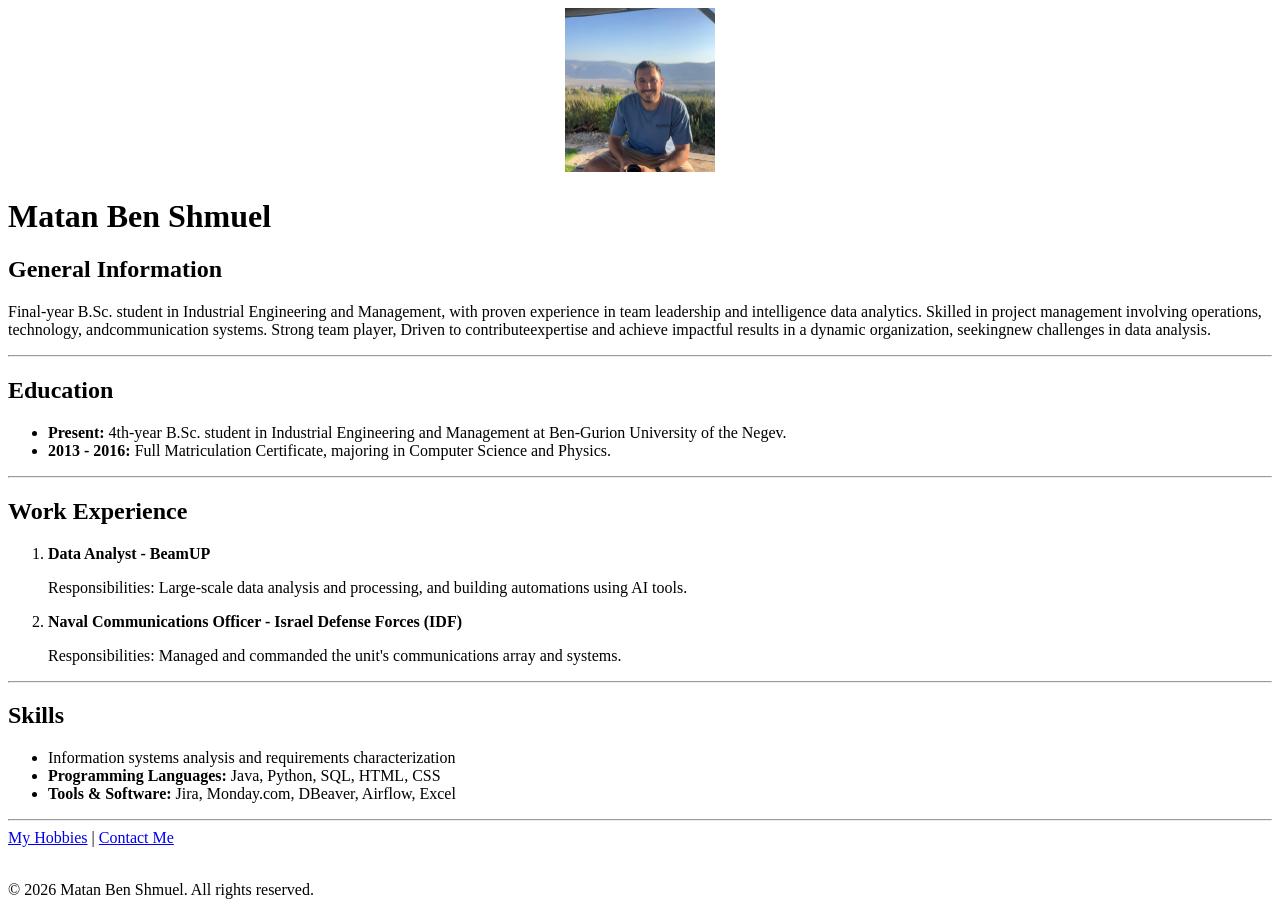
<file: hw1/Index.html>
<!DOCTYPE html>
<html lang="en" dir="ltr">
<head>
    <meta charset="UTF-8">
    <title>My Resume</title>
</head>
<body>

    <center>
        <img src="images/me.jpeg" alt="Matan's Profile Picture" width="150">
    </center>

    <h1>Matan Ben Shmuel</h1>
    
    <h2>General Information</h2>
    <p>Final-year B.Sc. student in Industrial Engineering and Management, 
        with proven experience in team leadership and intelligence data analytics.
        Skilled in project management involving operations, technology, andcommunication systems.
        Strong team player, Driven to contributeexpertise and achieve impactful results in a dynamic organization, 
        seekingnew challenges in data analysis.</p>

    <hr>

    <h2>Education</h2>
    <ul>
        <li><strong>Present:</strong> 4th-year B.Sc. student in Industrial Engineering and Management at Ben-Gurion University of the Negev.</li>
        <li><strong>2013 - 2016:</strong> Full Matriculation Certificate, majoring in Computer Science and Physics.</li>
    </ul>

    <hr>

    <h2>Work Experience</h2>
    <ol>
        <li>
            <strong>Data Analyst - BeamUP</strong>
            <p>Responsibilities: Large-scale data analysis and processing, and building automations using AI tools.</p>
        </li>
        <li>
            <strong>Naval Communications Officer - Israel Defense Forces (IDF)</strong>
            <p>Responsibilities: Managed and commanded the unit's communications array and systems.</p>
        </li>
    </ol>

    <hr>

    <h2>Skills</h2>
    <ul>
        <li>Information systems analysis and requirements characterization</li>
        <li><strong>Programming Languages:</strong> Java, Python, SQL, HTML, CSS</li>
        <li><strong>Tools & Software:</strong> Jira, Monday.com, DBeaver, Airflow, Excel</li>
    </ul>

    <hr>

    <a href="hobbies.html">My Hobbies</a> | <a href="contact.html">Contact Me</a>

    <br><br>
    
    <footer>
        <p>© 2026 Matan Ben Shmuel. All rights reserved.</p>
    </footer>

</body>
</html>
</file>
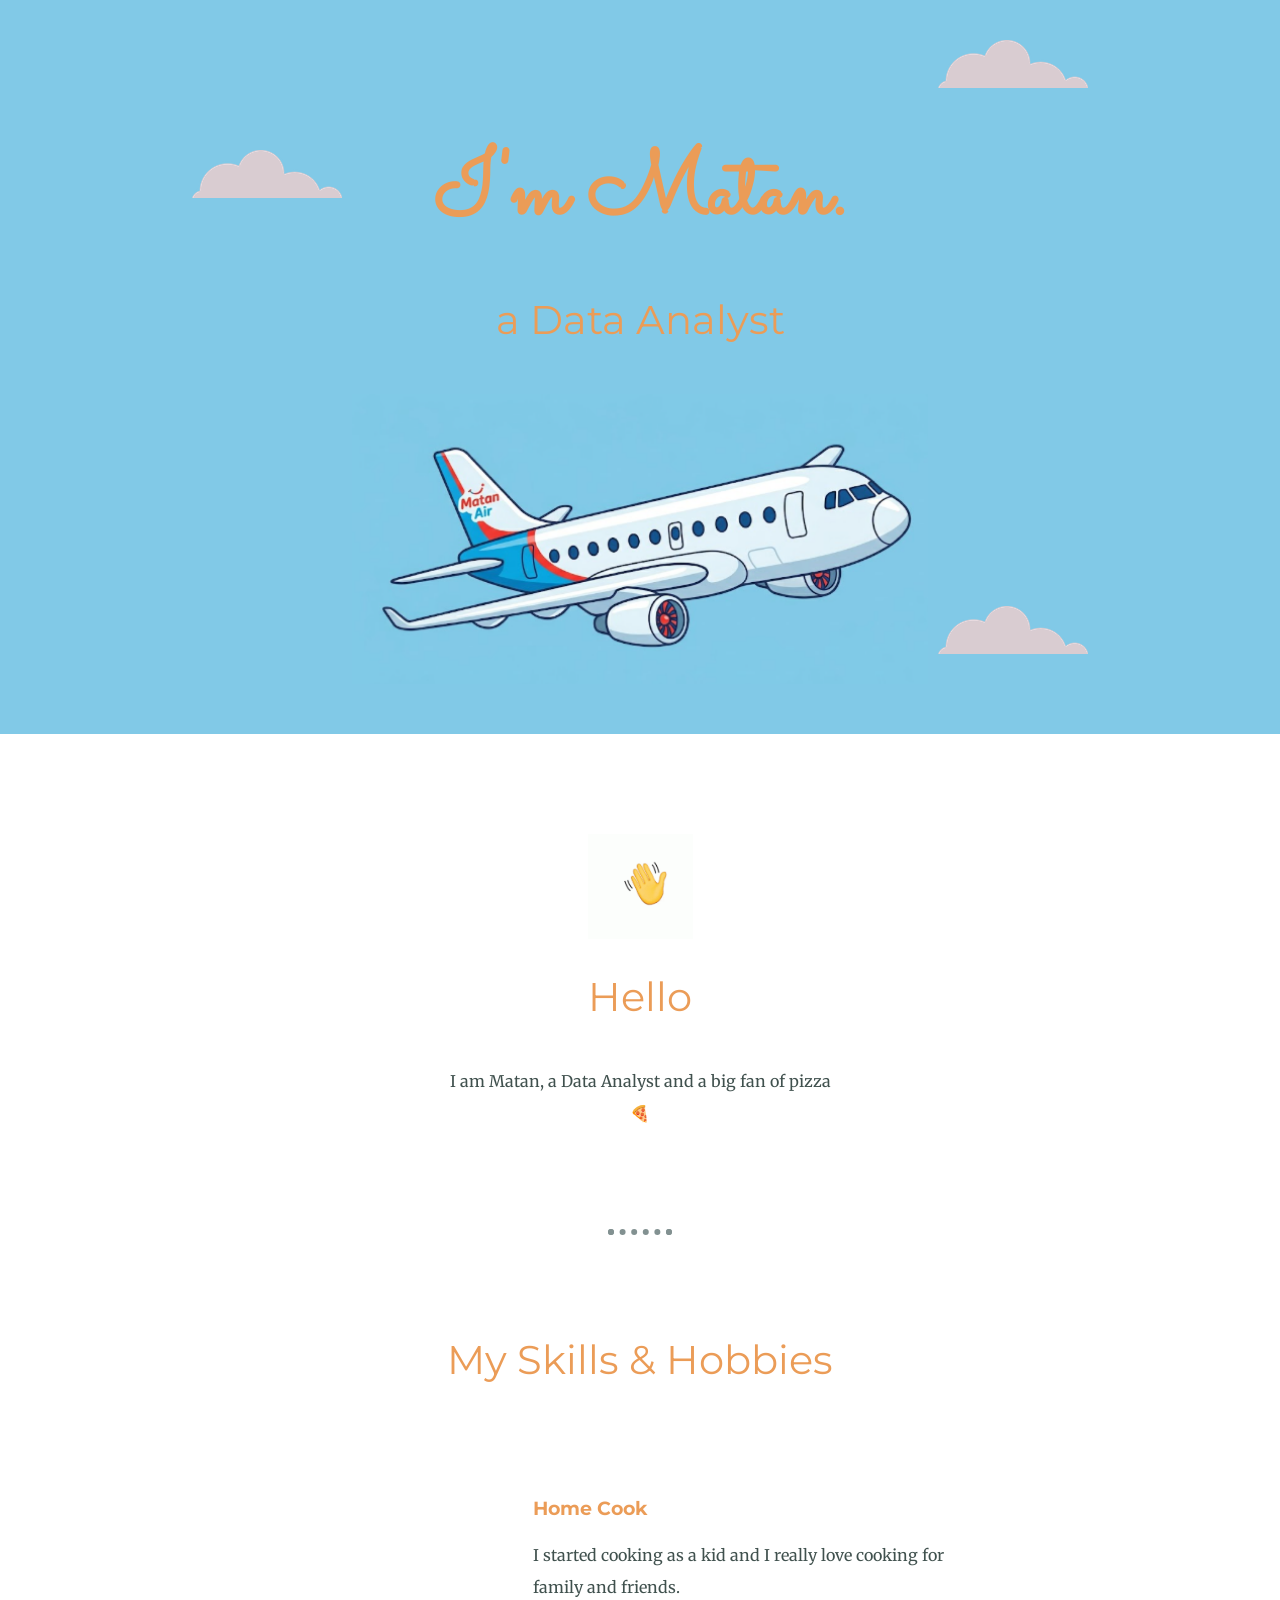
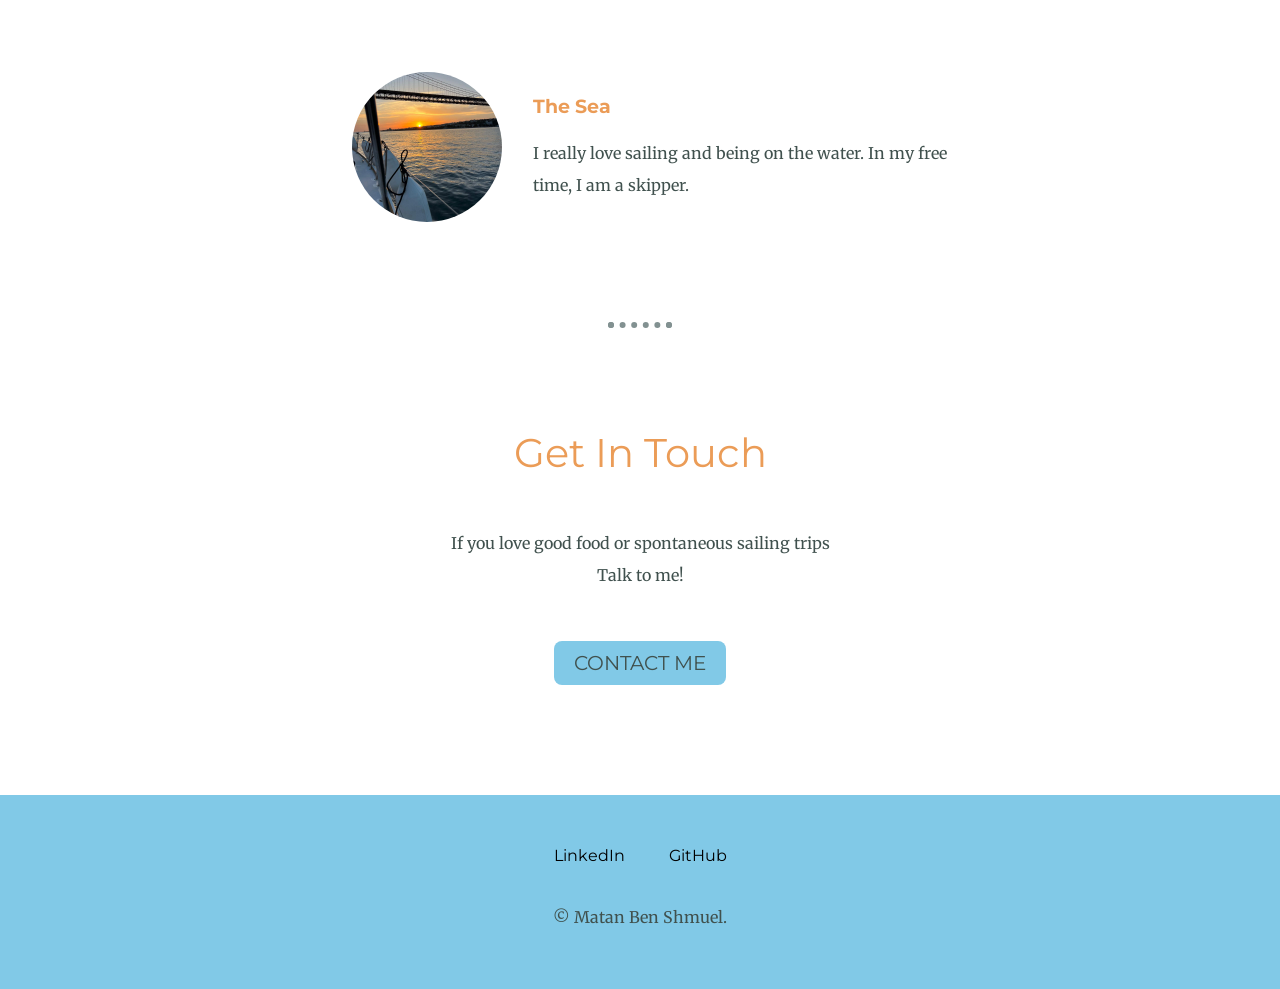
<file: hw2/Index.html>
<!DOCTYPE html>
<html lang="en" dir="ltr">
<head>
  <meta charset="UTF-8">
  <title>Matan Ben Shmuel</title>
  
  <link rel="stylesheet" href="styles.css">
  <link rel="preconnect" href="https://fonts.googleapis.com">
  <link rel="preconnect" href="https://fonts.gstatic.com" crossorigin>
  <link href="https://fonts.googleapis.com/css2?family=Merriweather:ital,wght@0,300;0,400;0,700;0,900;1,300;1,400;1,700;1,900&family=Sacramento&family=Montserrat:wght@400;700&display=swap" rel="stylesheet">
</head>

<body>
  
  <div class="top-container">
    <img class="top-cloud" src="images/cloud.png" alt="cloud">
    <img class="middle-left-cloud" src="images/cloud.png" alt="cloud">
    
    <div class="title-text">
      <h1>I'm Matan.</h1>
      <h2>a Data Analyst</h2>
    </div>
    
    <img class="airplane" src="images/airplan.png" alt="airplane">
    <img class="airplane-cloud" src="images/cloud.png" alt="cloud">
  </div>

  <div class="middle-container">
    
    <div class="profile">
      <img src="images/waving.gif" alt="waving-hand" id="waving">
      <h2>Hello</h2>
      <p class="intro">I am Matan, a Data Analyst and a big fan of pizza 🍕</p>
    </div>

    <hr>

    <div class="skills">
      <h2>My Skills & Hobbies</h2>
      <div class="parent">
        
        <div class="media-container">
          <video src="images/cat cooking.mp4" autoplay loop muted playsinline class="circular-media"></video>
        </div>
        <div class="text-container">
          <h3>Home Cook</h3>
          <p>I started cooking as a kid and I really love cooking for family and friends.</p>
        </div>
        
        <div class="media-container">
          <img src="images/sail boat.jpeg" alt="sailboat" class="circular-media">
        </div>
        <div class="text-container">
          <h3>The Sea</h3>
          <p>I really love sailing and being on the water. In my free time, I am a skipper.</p>
        </div>
        
      </div>

      <hr>

      <div class="contact-me">
        <h2>Get In Touch</h2>
        <p class="contact-message">If you love good food or spontaneous sailing trips <br> Talk to me!</p>
        <a class="btn" href="mailto:matanbs42@gmail.com">CONTACT ME</a>
      </div>
      
    </div>
  </div>
  
  <div class="bottom-container">
    <a class="footer-link" href="https://www.linkedin.com/in/matan-ben-shmuel-23049926b/" target="_blank">LinkedIn</a>
    <a class="footer-link" href="https://github.com/matanbenshmuel-Hub" target="_blank">GitHub</a>
    <p class="copyright">© Matan Ben Shmuel.</p>
  </div>

</body>
</html>
</file>
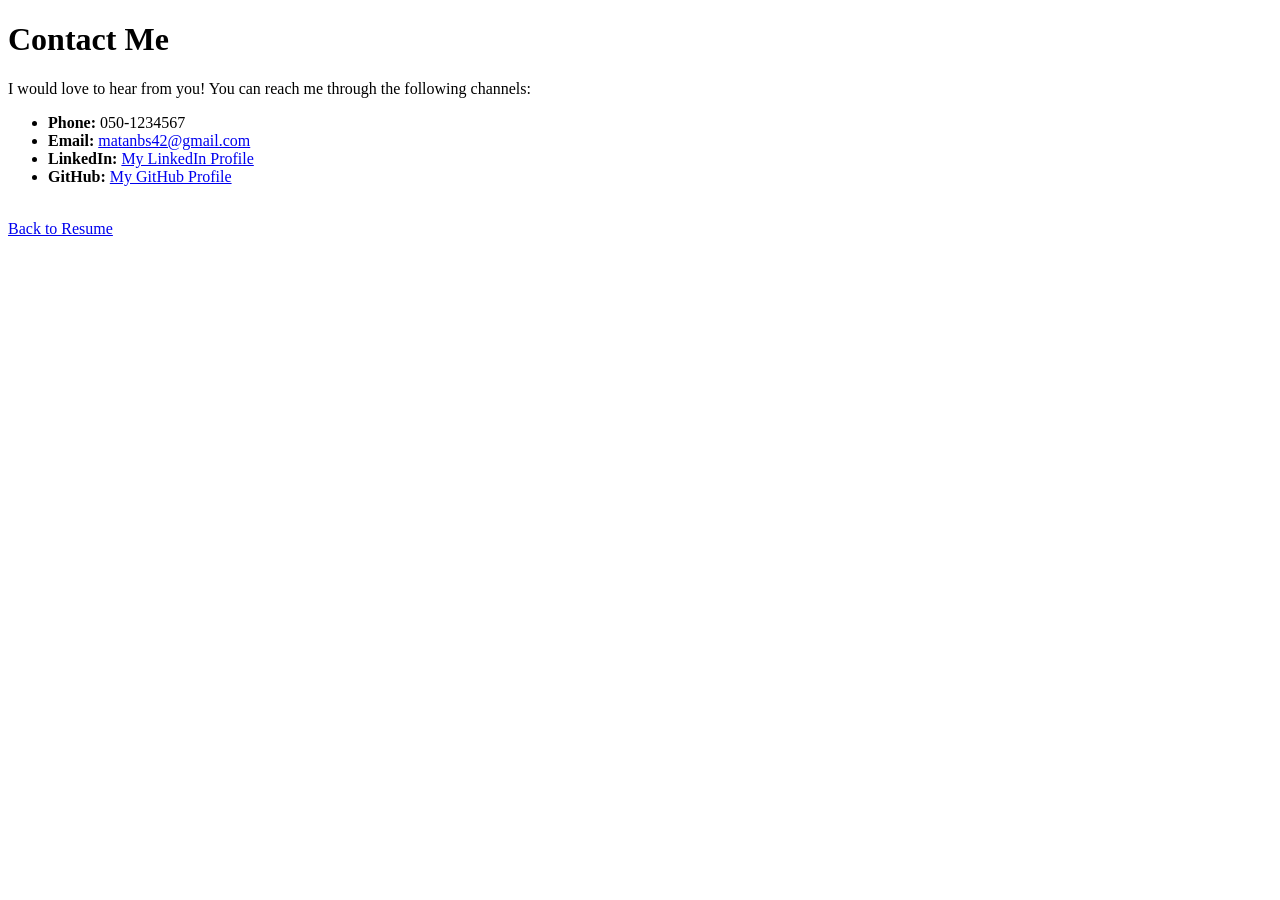
<file: hw1/contact.html>
<!DOCTYPE html>
<html lang="en" dir="ltr">
<head>
    <meta charset="UTF-8">
    <title>Contact Me</title>
</head>
<body>
    <h1>Contact Me</h1>
    <p>I would love to hear from you! You can reach me through the following channels:</p>
    
    <ul>
        <li><strong>Phone:</strong> 050-1234567 </li>
        <li><strong>Email:</strong> <a href="mailto:matanbs42@gmail.com">matanbs42@gmail.com</a></li>
        <li><strong>LinkedIn:</strong> <a href="https://www.linkedin.com/in/matan-ben-shmuel-23049926b/" target="_blank">My LinkedIn Profile</a></li>
        <li><strong>GitHub:</strong> <a href="https://github.com/matanbenshmuel-Hub" target="_blank">My GitHub Profile</a></li>
    </ul>

    <br>
    
    <a href="index.html">Back to Resume</a>

</body>
</html>
</file>
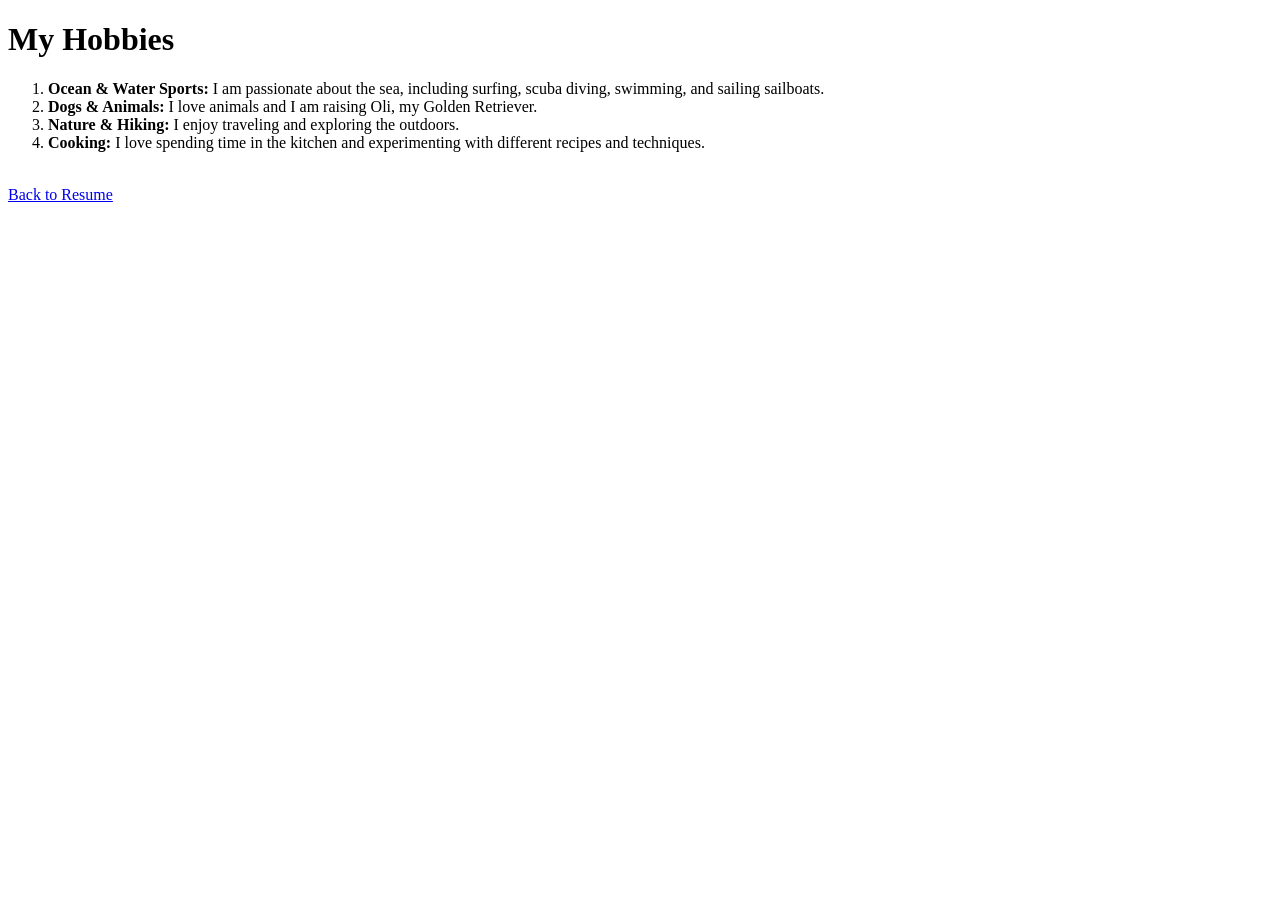
<file: hw1/hobbies.html>
<!DOCTYPE html>
<html lang="en" dir="ltr">
<head>
    <meta charset="UTF-8">
    <title>My Hobbies</title>
</head>
<body>
    <h1>My Hobbies</h1>

    <ol>
        <li>
            <strong>Ocean & Water Sports:</strong> I am passionate about the sea, including surfing, scuba diving, swimming, and sailing sailboats.
        </li>
        <li>
            <strong>Dogs & Animals:</strong> I love animals and I am raising Oli, my Golden Retriever.
        </li>
        <li>
            <strong>Nature & Hiking:</strong> I enjoy traveling and exploring the outdoors.
        </li>
        <li>
            <strong>Cooking:</strong> I love spending time in the kitchen and experimenting with different recipes and techniques.
        </li>
    </ol>
    
    <br>
    
    <a href="index.html">Back to Resume</a>

</body>
</html>
</file>
<file: hw2/styles.css>
/* --- Base Styles & Typography --- */
body {
  margin: 0;
  text-align: center;
  font-family: "Merriweather", serif;
}

/* Headings color set to #eb9c57 */
h1 {
  color: #eb9c57;
  font-size: 5.625rem;
  margin: 50px auto 0 auto;
  font-family: "Sacramento", cursive;
}

h2 {
  color: #eb9c57;
  font-family: "Montserrat", sans-serif;
  font-size: 2.5rem;
  font-weight: normal;
  padding-bottom: 10px;
}

h3 {
  color: #eb9c57;
  font-family: "Montserrat", sans-serif;
}

/* Regular text color set to dark gray */
p {
  line-height: 2;
  color: #40514E;
}

hr {
  border: dotted #829191 6px;
  border-bottom: none;
  width: 4%;
  margin: 100px auto;
}

a {
  font-family: "Montserrat", sans-serif;
  margin: 10px 20px;
  text-decoration: none;
}

/* --- Top Container --- */
.top-container {
  background-color: #81c9e7;
  position: relative;
  padding-top: 80px;
  padding-bottom: 50px;
}

.title-text {
  margin-bottom: 40px;
  position: relative; 
  z-index: 1;
}

.airplane {
  width: 45%; 
  display: block;
  margin: 0 auto;
}

/* Clouds Positioning */
.top-cloud {
  position: absolute;
  right: 15%;
  top: 40px;
}

.middle-left-cloud {
  position: absolute;
  left: 15%;
  top: 150px;
  z-index: 0;
}

.airplane-cloud {
  position: absolute;
  right: 15%;
  bottom: 80px; /* Positioned to the right of the airplane */
}

/* --- Middle Container & Profile --- */
.middle-container {
  margin: 100px 0;
}

#waving {
  height: 105px; /* Increased by ~20% */
  display: block;
  margin: 0 auto;
}

.intro {
  width: 30%;
  margin: 0 auto;
}

/* --- Skills & Grid Layout --- */
.parent {
  display: grid;
  grid-template-columns: 0.5fr 1fr;
  width: 50%;
  margin: 80px auto 0 auto;
  row-gap: 3rem;
  align-items: center;
}

.media-container {
  text-align: center;
}

.text-container {
  text-align: left;
}

.circular-media {
  height: 150px;
  width: 150px;
  object-fit: cover;
  border-radius: 50%;
  display: block;
  margin: 0 auto;
}

/* --- Contact Me --- */
.contact-me {
  margin-top: 80px;
  margin-bottom: 80px;
}

.contact-message {
  width: 40%;
  margin: 40px auto;
}

.btn {
  background-color: #81c9e7; /* Light blue background */
  border-radius: 8px;
  font-family: "Montserrat", sans-serif;
  color: #40514E; /* Dark gray text */
  font-size: 20px;
  padding: 10px 20px;
  display: inline-block;
  transition: background-color 0.3s, color 0.3s;
}

.btn:hover {
  background-color: #085e99; /* Dark blue on hover */
  color: #ffffff;
}

/* --- Footer --- */
.bottom-container {
  background-color: #81c9e7;
  padding: 50px 0 20px;
}

.footer-link {
  color: #000000; /* Links in black */
}

.footer-link:hover {
  color: #40514E; /* Hover changes to dark gray */
}

.copyright {
  color: #40514E;
  font-size: 1rem;
  padding: 20px 0;
}

/* --- Responsiveness for Mobile Devices (Media Query) --- */
@media (max-width: 900px) {
  
  /* Make text blocks wider on small screens */
  .intro, .contact-message {
    width: 80%;
  }
  
  /* Change Grid from 2 columns to 1 column */
  .parent {
    width: 90%;
    grid-template-columns: 1fr; /* Takes up the full width, stacking elements */
    text-align: center;
  }
  
  /* Center the text under the images on mobile */
 .text-container {
    text-align: center;
    margin-left: 0;
  }
  
  /* Make the airplane slightly larger on mobile */
  .airplane {
    width: 80%;
  }

  /* Adjust clouds for smaller screens */
  .top-cloud {
    right: 5%;
  }
  
  .middle-left-cloud {
    left: 5%;
  }
}
</file>
